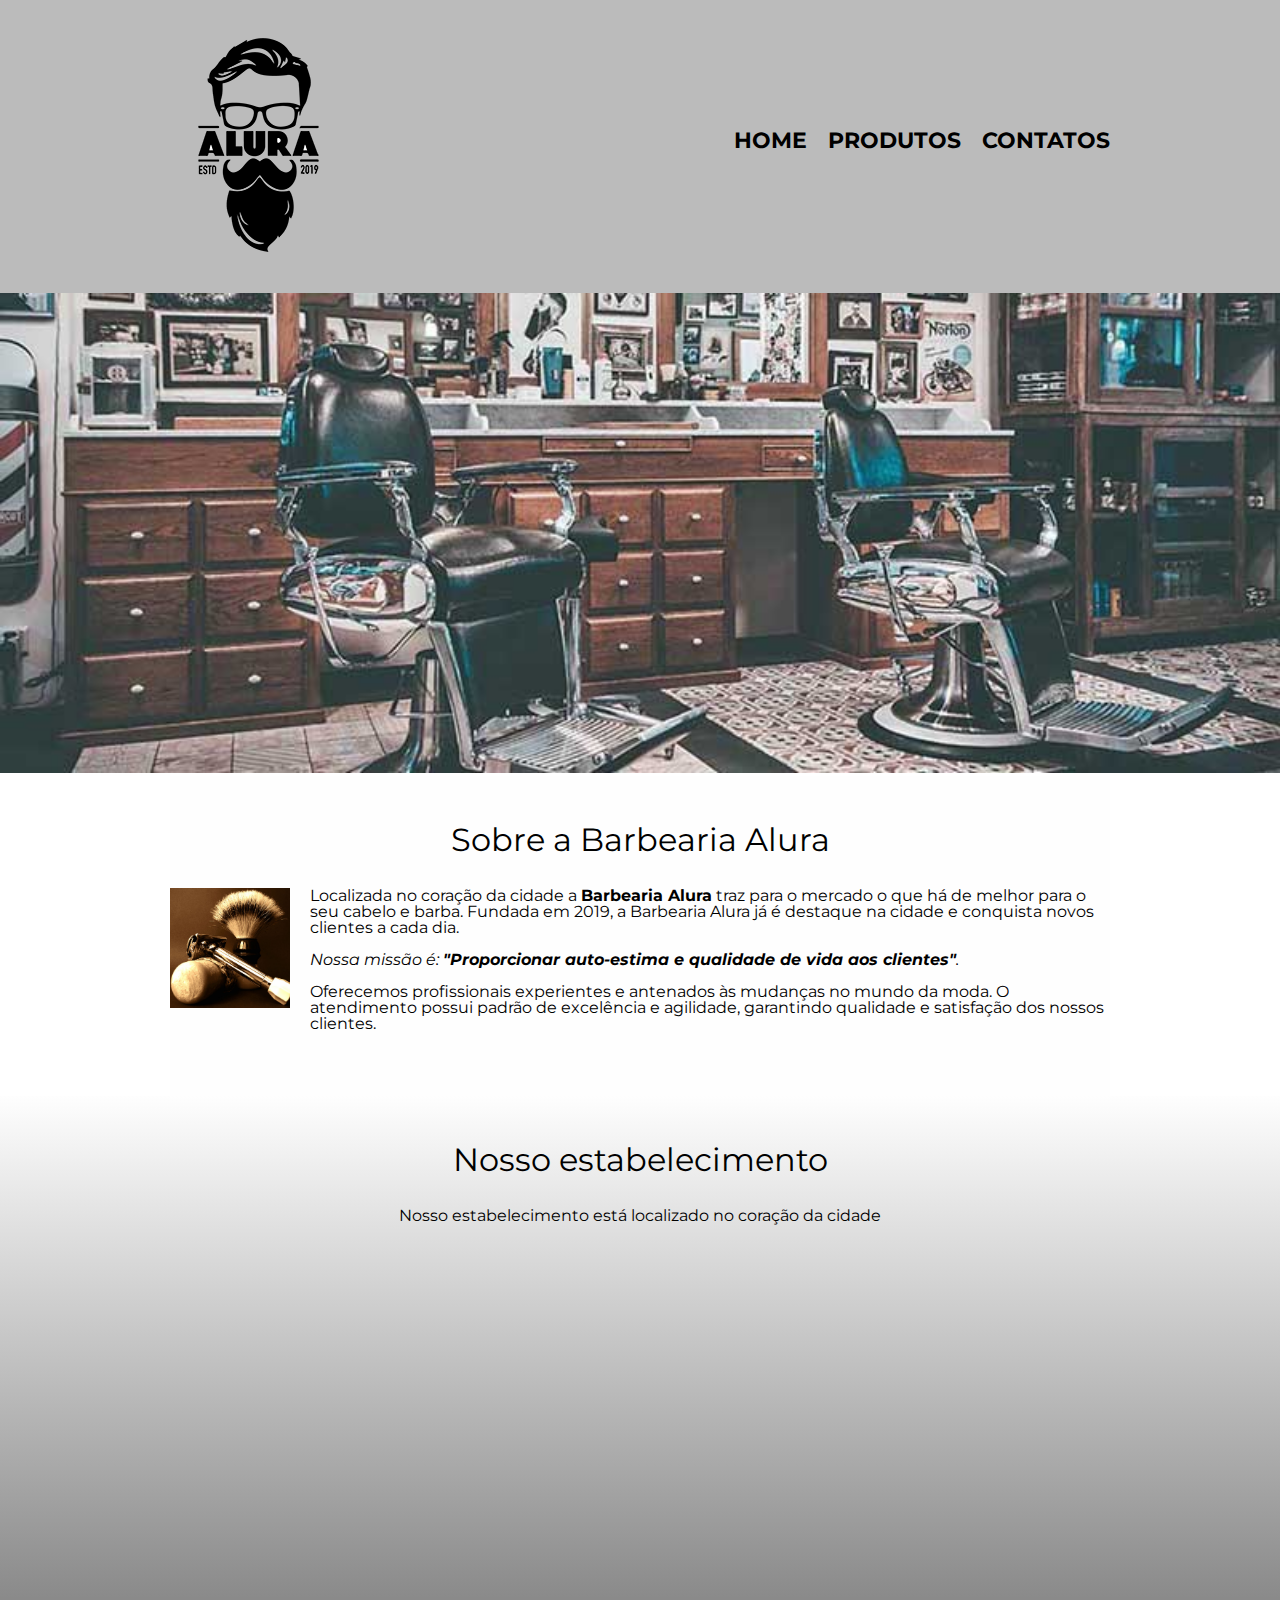
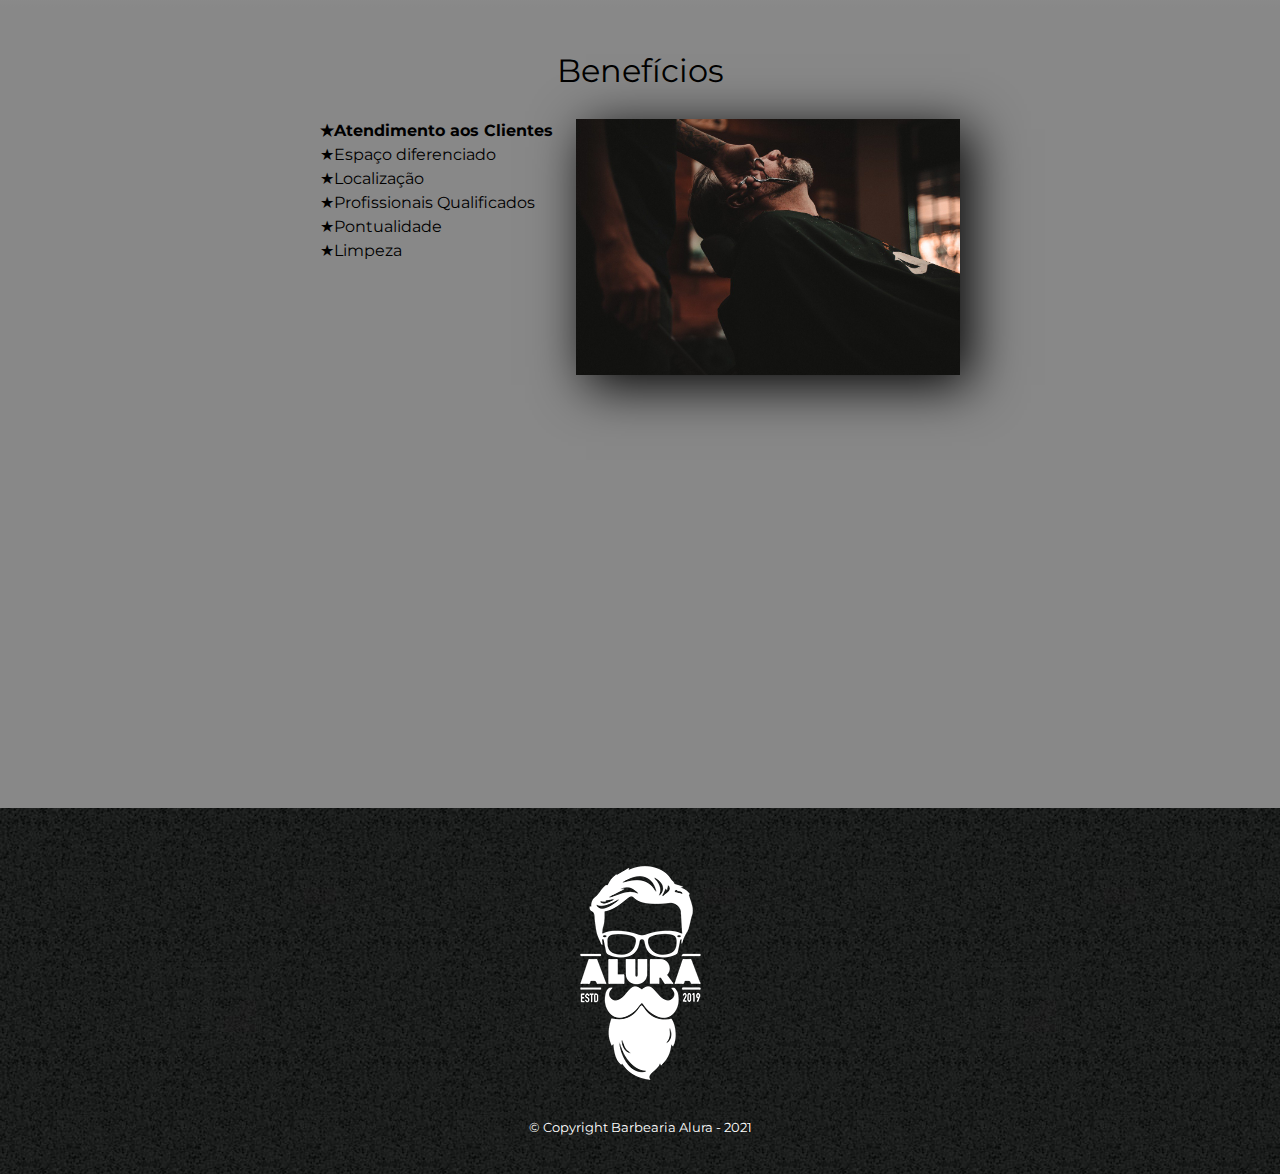
<file: HTML e CSS3 II/index.html>
<!DOCTYPE html>

<html lang = "pt-br">

	<head> 

		<meta charset = "UTF-8"> 
		<meta name="viewport" content="width=device-width">
		<title> Barbearia Alura </title>
		<link rel = "stylesheet" href = "reset.css">
		<link rel = "stylesheet" href = "style.css">
		<link rel="preconnect" href="https://fonts.gstatic.com">
		<link href="https://fonts.googleapis.com/css2?family=Montserrat&display=swap" rel="stylesheet">

	</head>

	<body>

		<header>

			<div class = "caixa">
				<h1> <img src = "logo.png"> </h1>
				<nav>					
					<ul>
						<li> <a href = "index.html"> Home </a> </li>
						<li> <a href = "produtos.html"> Produtos </a> </li>
						<li> <a href = "contato.html"> Contatos </a> </li>
					</ul>
				</nav>
			</div>

		</header>

		<img class = "foto" src = "foto.jpg">

		<main>

			<section class = "principal">				
				<h2 class = "tituloprincipal">Sobre a Barbearia Alura</h2>
				<img class="utensilios" src = "utensilios.jpg" alt="Utensilios de um barbeiro.">
				<p>Localizada no coração da cidade a <strong>Barbearia Alura</strong> traz para o mercado o que há de melhor para o seu cabelo e barba. Fundada em 2019, a Barbearia Alura já é destaque na cidade e conquista novos clientes a cada dia.</p>
				<p id = "missao"> <em> Nossa missão é: <strong>"Proporcionar auto-estima e qualidade de vida aos clientes"</strong>.</em></p>
				<p>Oferecemos profissionais experientes e antenados às mudanças no mundo da moda. O atendimento possui padrão de excelência e agilidade, garantindo qualidade e satisfação dos nossos clientes.</p>
			</section>

			<section class = "mapa">
				
				<h3 class="tituloprincipal">Nosso estabelecimento</h3>
				<p>Nosso estabelecimento está localizado no coração da cidade</p>
				<div class="mapaconteudo">
					<iframe src="https://www.google.com/maps/embed?pb=!1m18!1m12!1m3!1d4951.735594319345!2d-46.63512697005598!3d-23.58904510262375!2m3!1f0!2f0!3f0!3m2!1i1024!2i768!4f13.1!3m3!1m2!1s0x94ce5a2b2ed7f3a1%3A0xab35da2f5ca62674!2sCaelum%20-%20Escola%20de%20Tecnologia!5e0!3m2!1spt-BR!2sbr!4v1623531459430!5m2!1spt-BR!2sbr" width="100%" height="300" style="border:0;" allowfullscreen="" loading="lazy"></iframe>
				</div>


			</section>

			<section class = "beneficios">
				<h3 class = "tituloprincipal">Benefícios</h3>
				   <div class="conteudo-beneficios">
                    <ul class="lista-beneficios">
                        <li class="itens">Atendimento aos Clientes</li>
                        <li class="itens">Espaço diferenciado</li>
                        <li class="itens">Localização</li>
                        <li class="itens">Profissionais Qualificados</li>
                        <li class="itens">Pontualidade</li>
                        <li class="itens">Limpeza</li>
                    </ul><img src="beneficios.jpg" class="imagem-beneficios">
                </div>
				
				<div class="video">
					<iframe width="100%" height="315" src="https://www.youtube.com/embed/wcVVXUV0YUY" title="YouTube video player" frameborder="0" allow="accelerometer; autoplay; clipboard-write; encrypted-media; gyroscope; picture-in-picture" allowfullscreen></iframe>
				</div>

			</section>

		</main>

		<footer>

			<img src="logo-branco.png">
			<p class = "copyright"> &copy; Copyright Barbearia Alura - 2021 </p>

		</footer>

	</body>

</html>
</file>
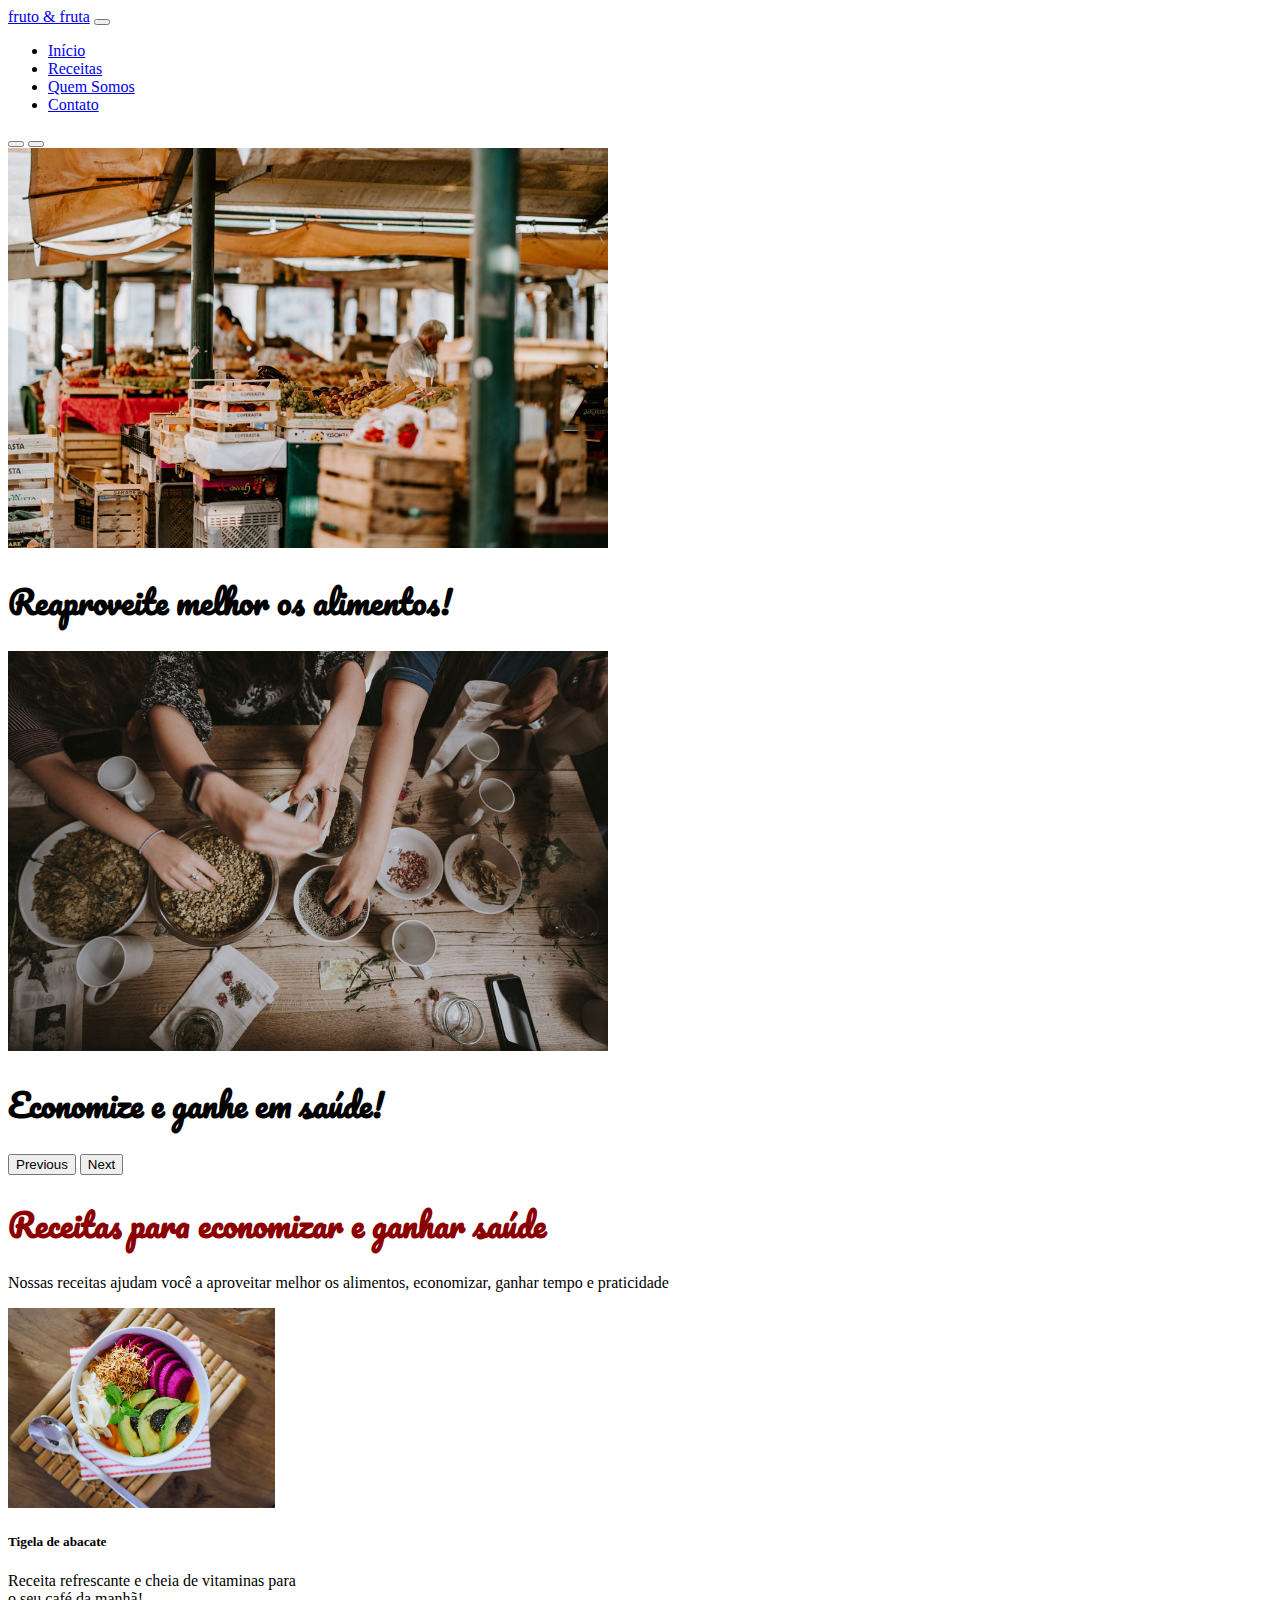
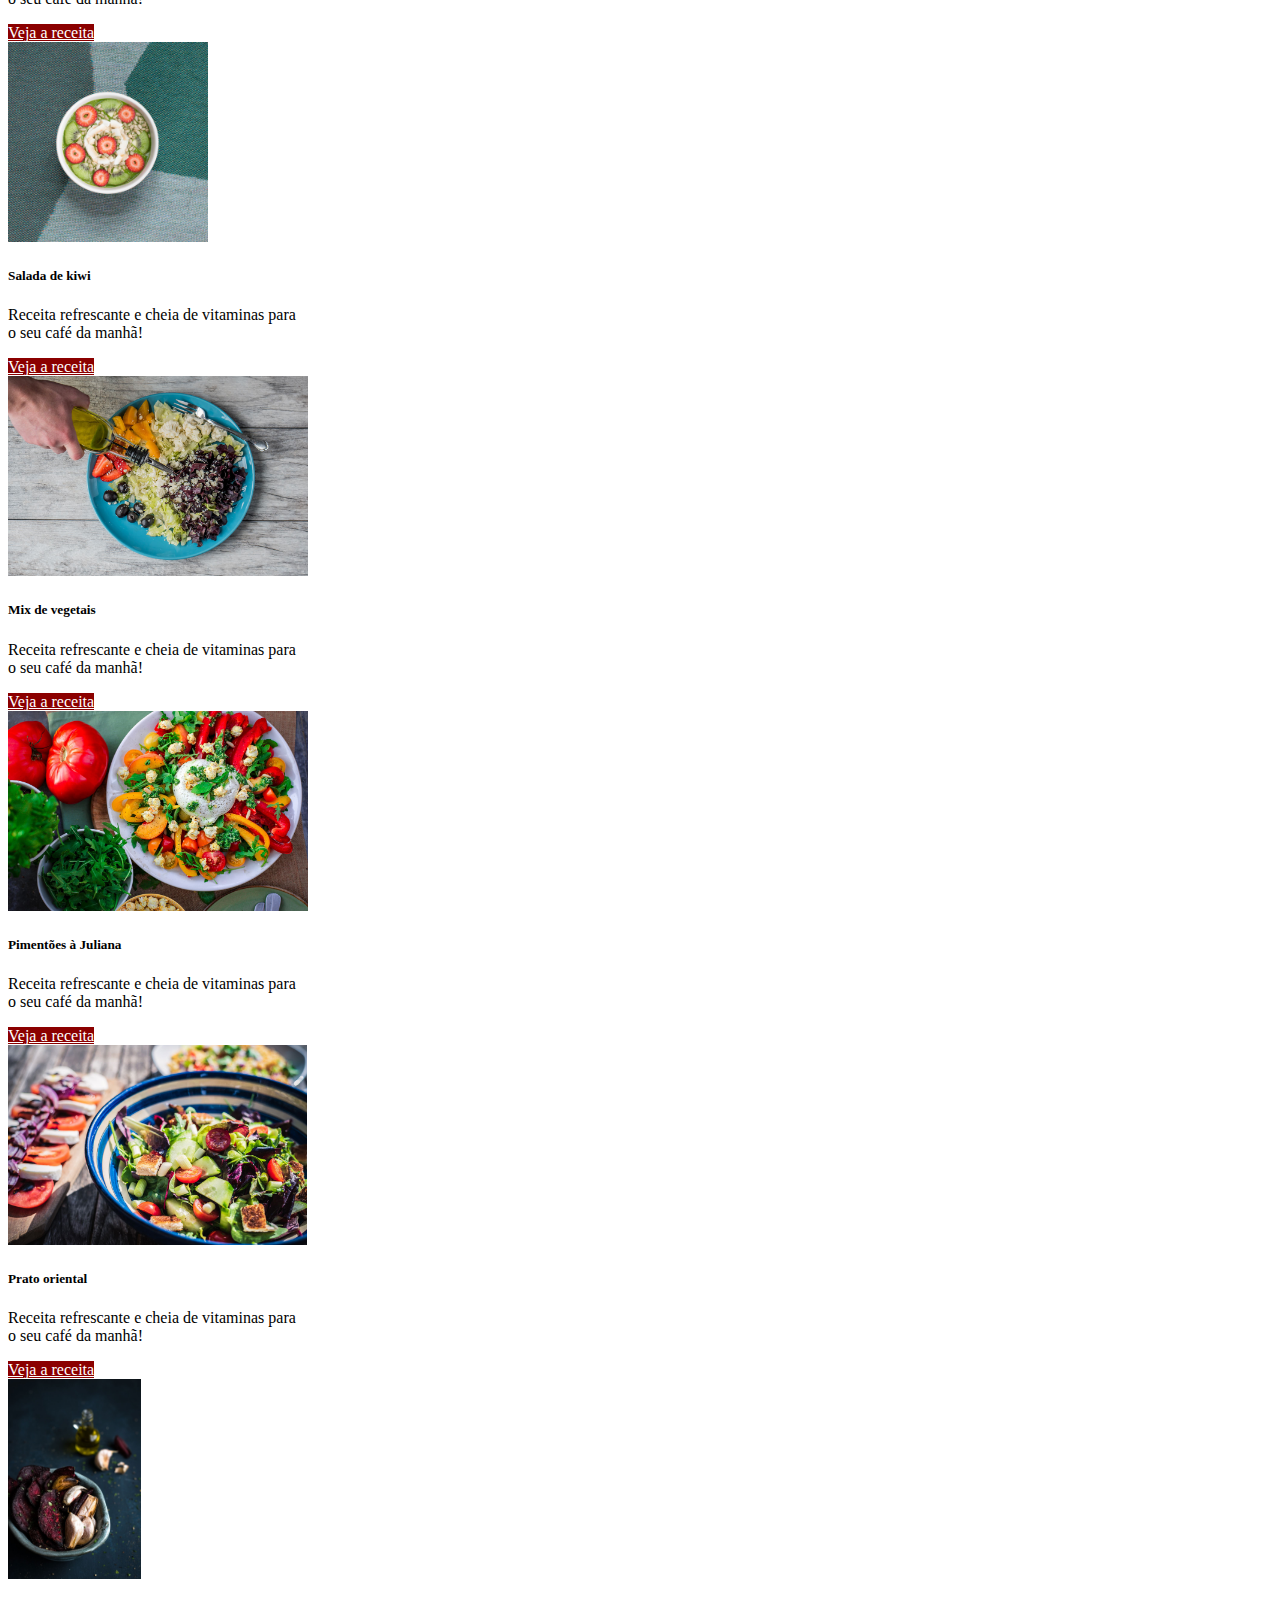
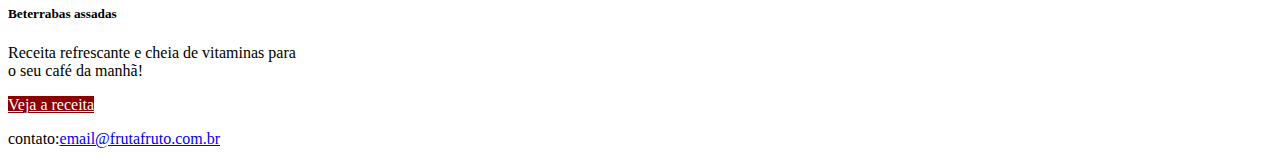
<file: BootStrap2/projeto-base/index.html>
<!DOCTYPE html>
  <html>

  <head>
    <meta charset="utf-8">
    <meta name="viewport" content="width=device-width, initial-scale=1">
    <title>fruta e fruto</title>
    <link href="https://fonts.googleapis.com/css2?family=Pacifico&display=swap" rel="stylesheet">
    <link rel="preconnect" href="https://fonts.googleapis.com">
    <link rel="preconnect" href="https://fonts.gstatic.com" crossorigin>
    <link href="https://cdn.jsdelivr.net/npm/bootstrap@5.0.2/dist/css/bootstrap.min.css" rel="stylesheet" integrity="sha384-EVSTQN3/azprG1Anm3QDgpJLIm9Nao0Yz1ztcQTwFspd3yD65VohhpuuCOmLASjC" crossorigin="anonymous">
    <link rel="stylesheet" type="text/css" href="src/style.css">
  </head>

  <body>

    <header>
      <nav class="navbar navbar-expand-lg navbar-light bg-light">
        <div class="container-fluid">
          <a class="navbar-brand" href="#">fruto & fruta</a>
          <button class="navbar-toggler" type="button" data-bs-toggle="collapse" data-bs-target="#navbarNavAltMarkup" aria-controls="navbarNavAltMarkup" aria-expanded="false" aria-label="Toggle navigation"><span class="navbar-toggler-icon"></span>
          </button>
          <div class="collapse navbar-collapse d-flex justify-content-end" id="navbarNavAltMarkup">
            <ul class="navbar-nav">
              <li><a class="nav-link active" aria-current="page" href="#">Início</a></li>
              <li><a class="nav-link" href="#">Receitas</a></li>
              <li><a class="nav-link" href="#">Quem Somos</a></li>
              <li><a class="nav-link" href="#">Contato</a></li>
            </ul>
          </div>
        </div>
      </nav>
    </header>

    <main>
      <section class="carrossel">
        <div id="carouselExampleCaptions" class="carousel slide" data-bs-interval="3000" data-bs-ride="carousel">
                <div class="carousel-indicators">
                  <button type="button" data-bs-target="#carouselExampleCaptions" data-bs-slide-to="0" class="active" aria-current="true" aria-label="Slide 1"></button>
                  <button type="button" data-bs-target="#carouselExampleCaptions" data-bs-slide-to="1" aria-label="Slide 2"></button>
                </div>
                <div class="carousel-inner">
                  <div class="carousel-item active">
                    <img src="src/img/carrossel-img1.jpg" class="d-block w-100 imagem-carrossel-um" alt="...">
                    <div class="carousel-caption d-none d-md-block h-50">
                      <h1 class="fonte-titulo display-2">Reaproveite melhor os alimentos!</h1>            
                    </div>
                  </div>
                  <div class="carousel-item">
                    <img src="src/img/carrossel-img2.jpg" class="d-block w-100 imagem-carrossel-dois" alt="...">
                    <div class="carousel-caption d-none d-md-block h-50">
                      <h1 class="fonte-titulo display-2">Economize e ganhe em saúde!</h1>
                    </div>
                  </div>        
                </div>
                <button class="carousel-control-prev" type="button" data-bs-target="#carouselExampleCaptions" data-bs-slide="prev">
                  <span class="carousel-control-prev-icon" aria-hidden="true"></span>
                  <span class="visually-hidden">Previous</span>
                </button>
                <button class="carousel-control-next" type="button" data-bs-target="#carouselExampleCaptions" data-bs-slide="next">
                  <span class="carousel-control-next-icon" aria-hidden="true"></span>
                  <span class="visually-hidden">Next</span>
                </button>
        </div>
        <h1 class="text-center fonte-titulo cor-especial pt-5">Receitas para economizar e ganhar saúde</h1>
        <p class="text-center text-secondary pb-5">Nossas receitas ajudam você a aproveitar melhor os alimentos, economizar, ganhar tempo e praticidade</p>
      </section>

      <section class="container-fluid bg-light" id="receitas">  
        <div class="row justify-content-md-center">
         <div class="card borda-cor-especial card-largura p-0 m-4 col-12 col-md-4 " style="width: 18rem;">
          <img src="src/img/receita-abacate.jpg" class="card-img-top card-posicao-imagem" alt="tigela com salada de abacate, vista superior">
          <div class="card-body">
            <h5 class="card-title">Tigela de abacate</h5>
            <p class="card-text">Receita refrescante e cheia de vitaminas para o seu café da manhã!</p>
            <a href="#" class="btn botao-cor-especial">Veja a receita</a>
          </div>
        </div>

          <div class="card borda-cor-especial card-largura p-0 m-4 col-12 col-md-4" style="width: 18rem;">
            <img src="src/img/receita-kiwi.jpg" class="card-img-top card-posicao-imagem" alt="tigela de mingau com kiwi, vista superior">
              <div class="card-body">
                <h5 class="card-title">Salada de kiwi</h5>
                <p class="card-text">Receita refrescante e cheia de vitaminas para o seu café da manhã!</p>
                <a href="#" class="btn botao-cor-especial">Veja a receita</a>
              </div>
            </div>

          <div class="card borda-cor-especial card-largura p-0 m-4 col-12 col-md-4" style="width: 18rem;">
            <img src="src/img/receita-mix.jpg" class="card-img-top card-posicao-imagem" alt="prato com mix de vegetais e mão de pessoa adicionando azeite, vista superior">
            <div class="card-body">
              <h5 class="card-title">Mix de vegetais</h5>
              <p class="card-text">Receita refrescante e cheia de vitaminas para o seu café da manhã!</p>
              <a href="#" class="btn botao-cor-especial">Veja a receita</a>
            </div>
          </div>

          <div class="card borda-cor-especial card-largura p-0 m-4 col-12 col-md-4" style="width: 18rem;">
            <img src="src/img/receita-pimentoes.jpg" class="card-img-top card-posicao-imagem" alt="prato de salada de pimentões com alguns ingredientes ao lado, vista superior">
            <div class="card-body">
              <h5 class="card-title">Pimentões à Juliana</h5>
              <p class="card-text">Receita refrescante e cheia de vitaminas para o seu café da manhã!</p>
              <a href="#" class="btn botao-cor-especial">Veja a receita</a>
            </div>
          </div>

          <div class="card borda-cor-especial card-largura p-0 m-4 col-12 col-md-4" style="width: 18rem;">
            <img src="src/img/receita-oriental.jpg" class="card-img-top card-posicao-imagem" alt="tigela com salada de vegetais estilo oriental, vista de cima">
            <div class="card-body">
              <h5 class="card-title">Prato oriental</h5>
              <p class="card-text">Receita refrescante e cheia de vitaminas para o seu café da manhã!</p>
              <a href="#" class="btn botao-cor-especial">Veja a receita</a>
            </div>
          </div>

          <div class="card borda-cor-especial card-largura p-0 m-4 col-12 col-md-4" style="width: 18rem;">
            <img src="src/img/receita-beterrabas.jpg" class="card-img-top card-posicao-imagem" alt="tigela com beterrabas e dentes de alho assados em primeiro plano, com ingredientes ao fundo">
            <div class="card-body">
             <h5 class="card-title">Beterrabas assadas</h5>
             <p class="card-text">Receita refrescante e cheia de vitaminas para o seu café da manhã!</p>
             <a href="#" class="btn botao-cor-especial">Veja a receita</a>
            </div>
          </div>
        </div>
      </section>
    </main>

    <p>contato:<a href="mailto:email@frutafruto.com.br">email@frutafruto.com.br</a></p>

    <script src="https://cdn.jsdelivr.net/npm/@popperjs/core@2.9.2/dist/umd/popper.min.js" integrity="sha384-IQsoLXl5PILFhosVNubq5LC7Qb9DXgDA9i+tQ8Zj3iwWAwPtgFTxbJ8NT4GN1R8p" crossorigin="anonymous"></script>
    <script src="https://cdn.jsdelivr.net/npm/bootstrap@5.0.2/dist/js/bootstrap.min.js" integrity="sha384-cVKIPhGWiC2Al4u+LWgxfKTRIcfu0JTxR+EQDz/bgldoEyl4H0zUF0QKbrJ0EcQF" crossorigin="anonymous"></script>
    <script src="https://cdn.jsdelivr.net/npm/bootstrap@5.0.2/dist/js/bootstrap.bundle.min.js" integrity="sha384-MrcW6ZMFYlzcLA8Nl+NtUVF0sA7MsXsP1UyJoMp4YLEuNSfAP+JcXn/tWtIaxVXM" crossorigin="anonymous"></script>
    <script src=""></script>

  </body>
  </html>
</file>
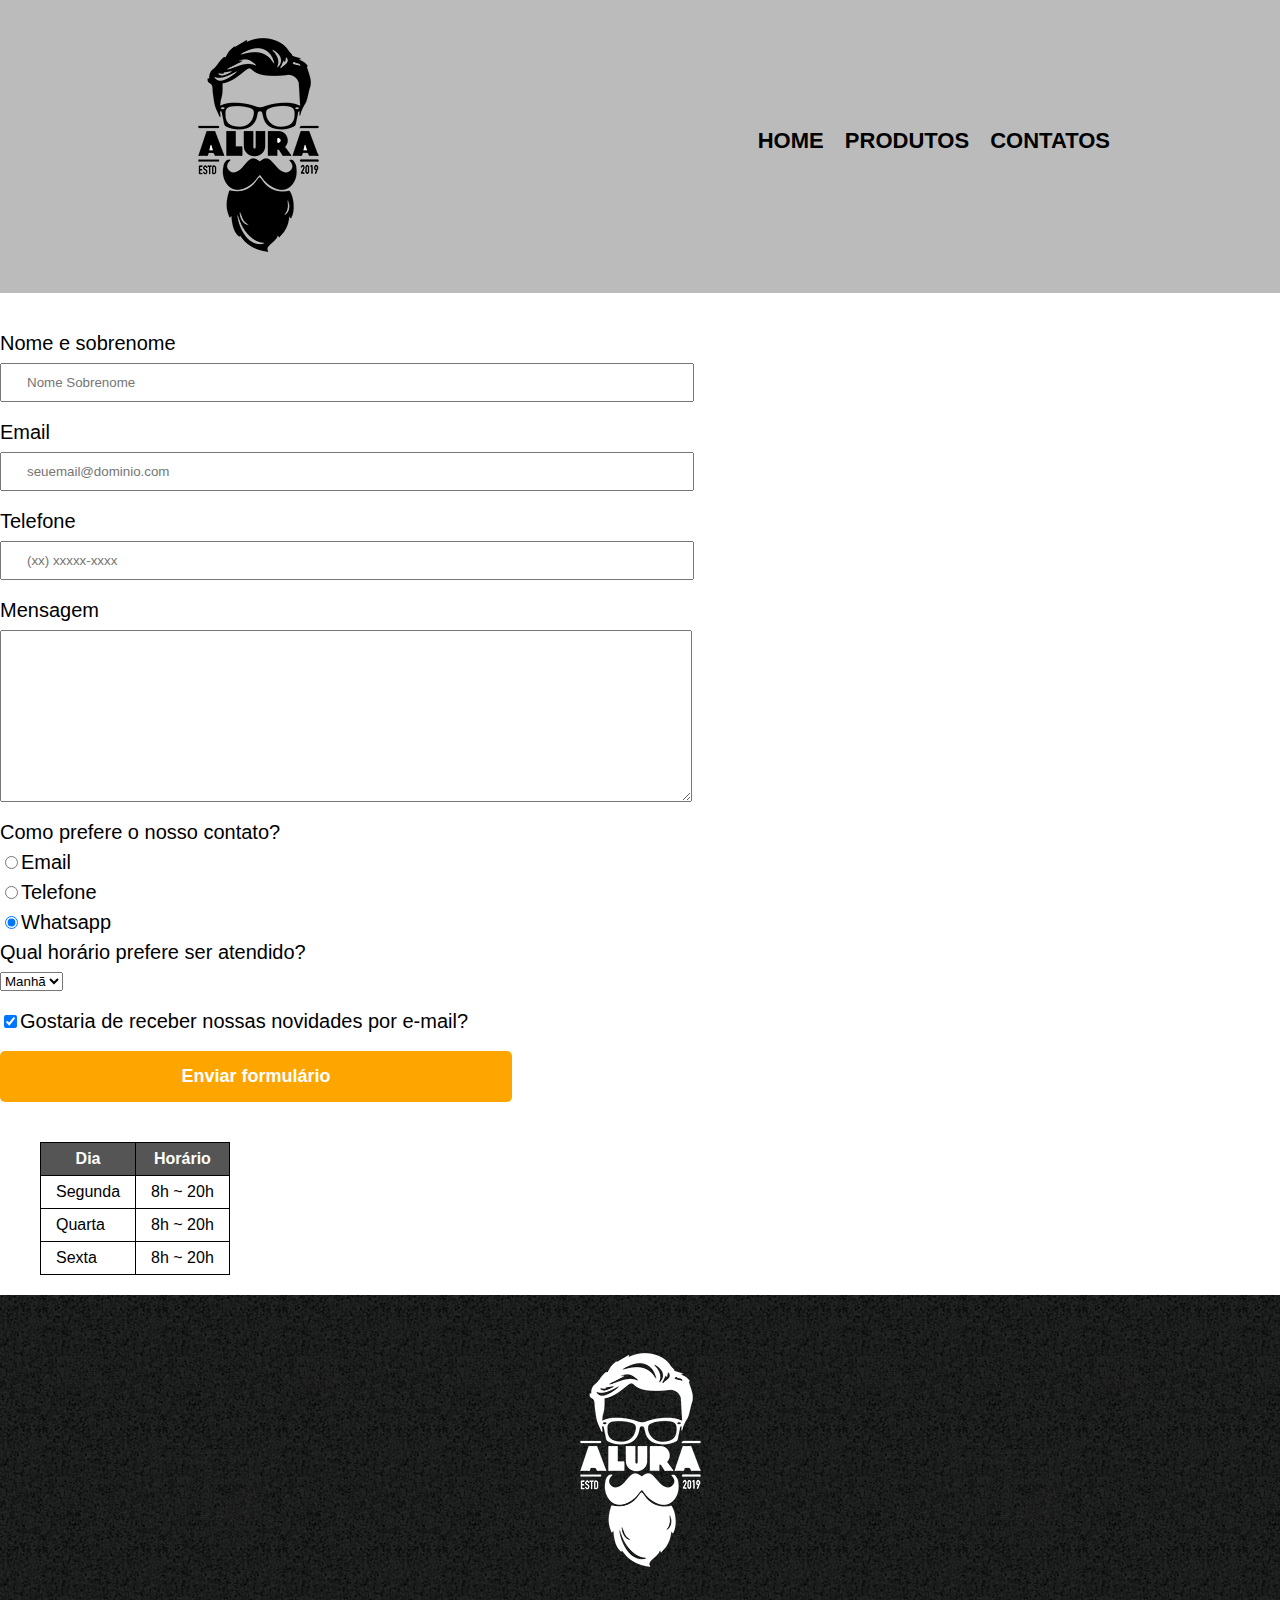
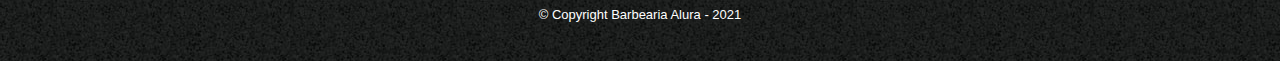
<file: HTML e CSS3 II/contato.html>
<!DOCTYPE html>

<html>

	<head>

		<meta charset="UTF-8">

		<title> Contato - Barbearia Alura </title>

		<link rel = "stylesheet" href = "reset.css">

		<link rel = "stylesheet" href = "style.css">

	</head>

	<body>

		<header>

			<div class = "caixa">

				<h1> <img src = "logo.png" alt="Logo da Barbearia Alura"> </h1>

				<nav>
					
					<ul>

						<li> <a href = "index.html"> Home </a> </li>
						<li> <a href = "produtos.html"> Produtos </a> </li>
						<li> <a href = "contato.html"> Contatos </a> </li>

					</ul>

				</nav>

			</div>

		</header>

		<main>
			
			<form>

				<label for ="nomesobrenome"> Nome e sobrenome </label>
				<input type="text" id="nomesobrenome" class = "inputpadrao" required placeholder="Nome Sobrenome">

				<label for ="email"> Email </label>
				<input type="email" id="email" class = "inputpadrao" required placeholder="seuemail@dominio.com">

				<label for ="telefone"> Telefone </label>
				<input type="tel" id="telefone" class = "inputpadrao" required placeholder="(xx) xxxxx-xxxx">

				<label for = "mensagem">Mensagem</label>
				<textarea cols = "70" rows = "10" id="mensagem" class = "inputpadrao" required></textarea>

				<fieldset>

					<legend> Como prefere o nosso contato? </legend>

					<label for = "radio-email"><input type="radio" name="contato" value="Email" id="radio-email">Email</label>


					<label for = "radio-telefone"><input type="radio" name="contato" value="Telefone" id="radio-telefone">Telefone</label>
					

					<label for = "radio-wpp"><input type="radio" name="contato" value="Whatsapp" id="radio-wpp" checked>Whatsapp</label>
					
				</fieldset>

				<fieldset>

					<legend>Qual horário prefere ser atendido?</legend>

					<select>

						<option>Manhã</option>
						<option>Tarde</option>
						<option>Noite</option>

					</select>

				</fieldset>

				<label class = "checkbox"><input type = "checkbox" checked>Gostaria de receber nossas novidades por e-mail?</label>

				<input type="submit" value = "Enviar formulário" class="enviar">

			</form>

			<table>

				<thead>

					<tr>

					<th>Dia</th>
					<th>Horário</th>

					</tr>

				</thead>
				
				<tbody>

					<tr>

						<td>Segunda</td>
						<td>8h ~ 20h</td>

					</tr>
					
					<tr>

						<td>Quarta</td>
						<td>8h ~ 20h</td>

					</tr>
					<tr>

						<td>Sexta</td>
						<td>8h ~ 20h</td>
						
					</tr>

				</tbody>

			</table>

		</main>

		<footer>

			<img src="logo-branco.png" alt="Logo da Barbearia Alura">
			<p class = "copyright"> &copy; Copyright Barbearia Alura - 2021 </p>

		</footer>


	</body>

</html>
</file>
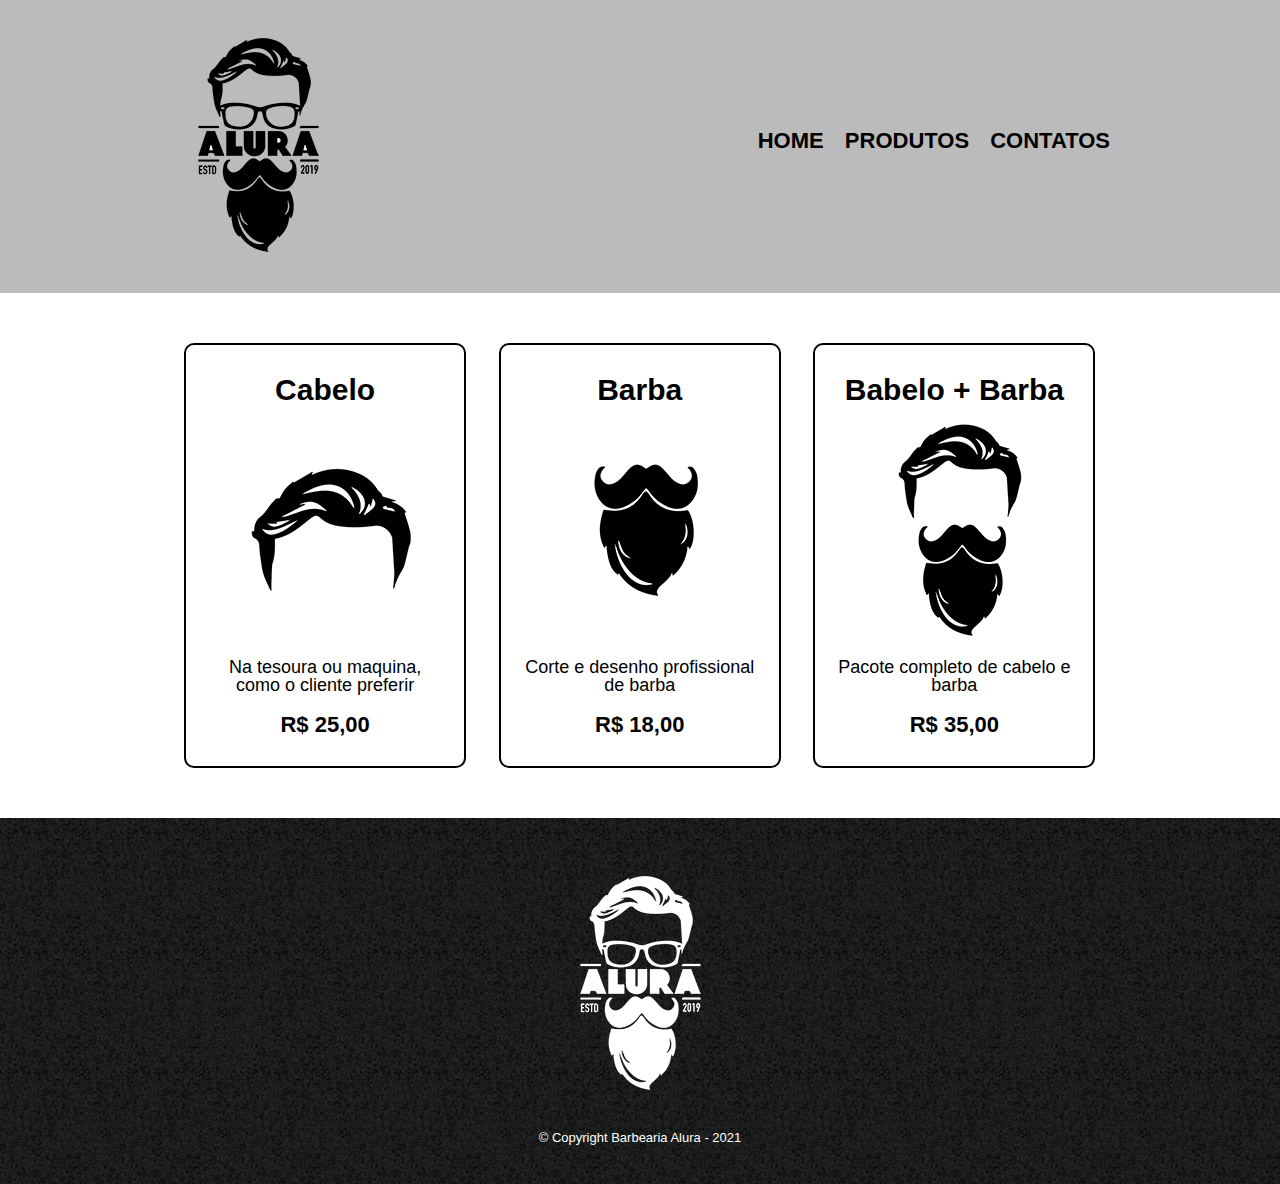
<file: HTML e CSS3 II/produtos.html>
<!DOCTYPE html>

<html>

	<head>

		<meta charset="UTF-8">

		<title> Produtos - Barbearia Alura </title>

		<link rel = "stylesheet" href = "reset.css">

		<link rel = "stylesheet" href = "style.css">

	</head>

	<body>

		<header>

			<div class = "caixa">

				<h1> <img src = "logo.png"> </h1>

				<nav>
					
					<ul>

						<li> <a href = "index.html"> Home </a> </li>
						<li> <a href = "produtos.html"> Produtos </a> </li>
						<li> <a href = "contato.html"> Contatos </a> </li>

					</ul>

				</nav>

			</div>

		</header>

		<main>

			<ul class = "produtos">
				<li> 

					<h2> Cabelo </h2> 
					<img src = "cabelo.jpg">
					<p class = "produto-descricao"> Na tesoura ou maquina, como o cliente preferir</p>
					<p class = "produto-preco"> R$ 25,00 </p>

				</li>

				<li> 

					<h2> Barba </h2> 
					<img src = "barba.jpg">
					<p class = "produto-descricao"> Corte e desenho profissional de barba </p>
					<p class = "produto-preco"> R$ 18,00 </p>

				</li>

				<li> 

					<h2> Babelo + Barba </h2> 
					<img src = "cabelo+barba.jpg">
					<p class = "produto-descricao"> Pacote completo de cabelo e barba </p>
					<p class = "produto-preco"> R$ 35,00 </p>

				</li>

			</ul>

		</main>

		<footer>

			<img src="logo-branco.png">
			<p class = "copyright"> &copy; Copyright Barbearia Alura - 2021 </p>

		</footer>


	</body>

</html>
</file>
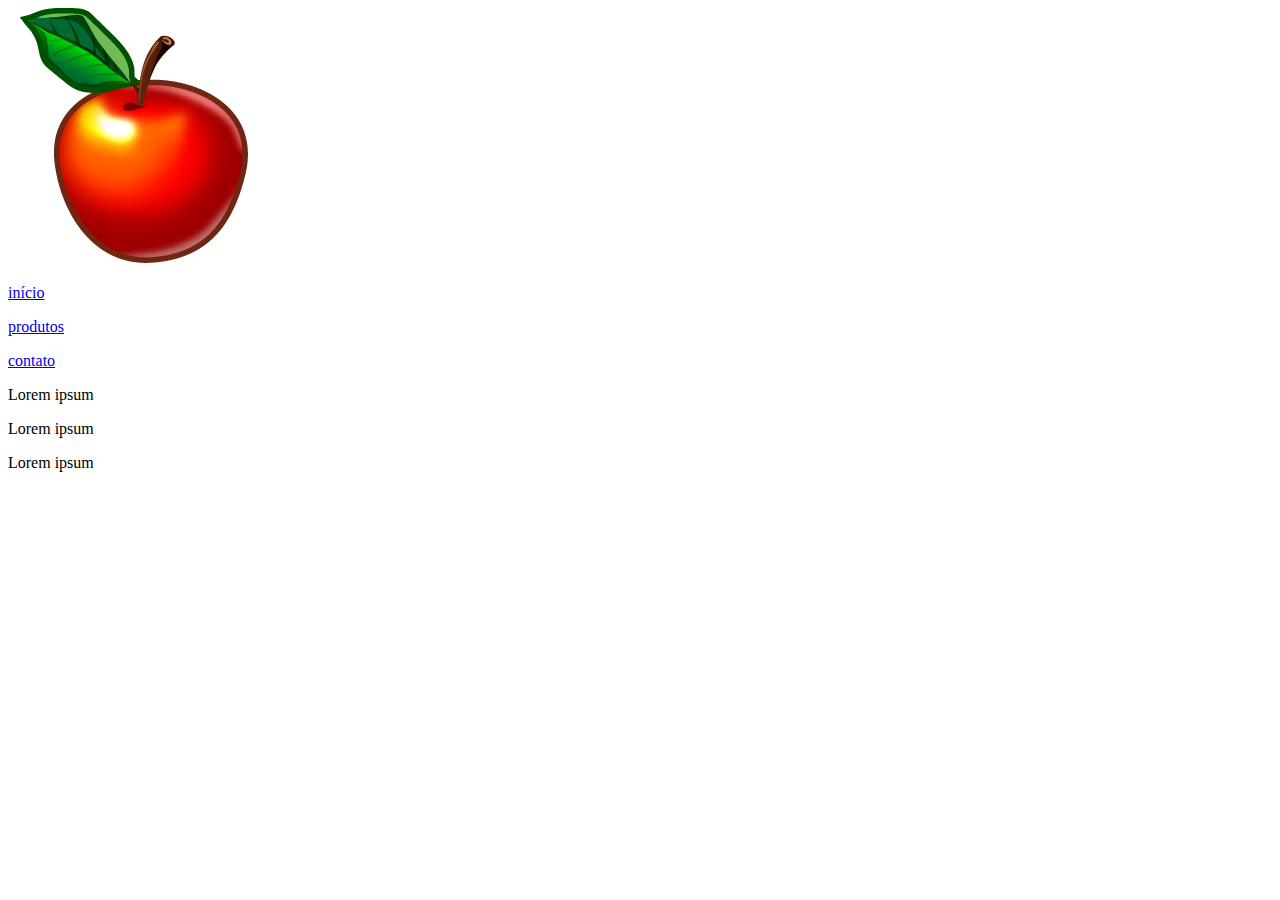
<file: BootStrap2/projeto-base/src/semantica-html/html-divs.html>
<!DOCTYPE html>
<html>
<head>
  <meta charset="utf-8">
  <title>meu site</title>
</head>
<body>

  <div class="principal">
    <div class="imagem">
      <img src="apple.png">
    </div>
    <div class="menu">
      <p><a href="#">início</a></p>
      <p><a href="#">produtos</a></p>
      <p><a href="#">contato</a></p>
    </div>
    <div class="textos">
      <div class="texto-um">
        <p>Lorem ipsum</p>
      </div>
      <div class="texto-dois">
        <p>Lorem ipsum</p>
      </div>
      <div class="texto-tres">
        <p>Lorem ipsum</p>
      </div>    
    </div>
  </div>

</body>
</html>
</file>
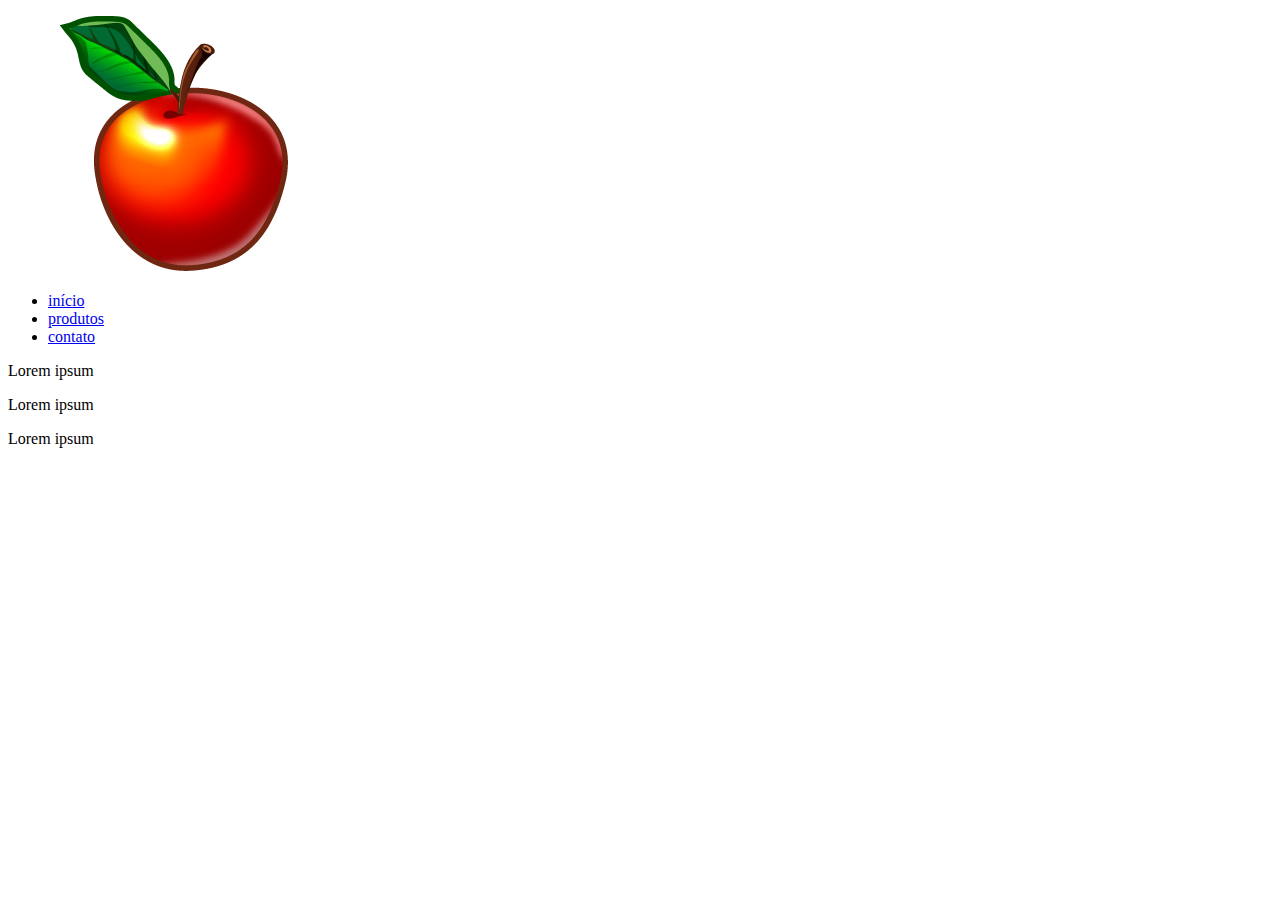
<file: BootStrap2/projeto-base/src/semantica-html/html-semantico.html>
<!DOCTYPE html>
<html>
<head>
  <meta charset="utf-8">
  <title>Meu site</title>
</head>
<body>

  <main class="principal">
    <section>
      <figure class="imagem">
        <img src="apple.png" alt="desenho de uma maçã">
      </figure>
      <nav class="menu">
        <ul>
          <li><a href="#">início</a></li>
          <li><a href="#">produtos</a></li>
          <li><a href="#">contato</a></li>
        </ul>
      </nav>
    </section>
    <section class="textos">
      <article class="texto-um">
        <p>Lorem ipsum</p>
      </article>
      <article class="texto-dois">
        <p>Lorem ipsum</p>
      </article>
      <article class="texto-tres">
        <p>Lorem ipsum</p>
      </article>    
    </section>
  </main>

</body>
</html>
</file>
<file: HTML e CSS3 II/style.css>
body{
	font-family: 'Montserrat', sans-serif;
}

header{
	background:#BBBBBB;
	padding: 20px 0;
}

.caixa{
	position: relative;
	width: 940px;
	margin: 0 auto;
}

nav{
	position:absolute;
	top:110px;
	right:0;
}

 nav li{
 	display: inline;
 	margin: 0 0 0 15px;
 }

nav a{
	text-transform: uppercase;
	color: #000000;
	font-weight: bold;
	font-size: 22px;
	text-decoration: none;
}

nav a:hover {
	color: #C78C19;
	text-decoration: underline;
}

.produtos{
	width: 940px;
	margin: 0 auto;
	padding: 50px 0;
}

.produtos li{
	display:inline-block;
	text-align: center;
	width: 30%;
	vertical-align: top;
	margin: 0 1.5%;
	padding: 30px 20px;
	box-sizing: border-box;
	border: 2px solid #000000;
	border-radius: 10px;
}

.produtos li:hover{
	border-color: #C78C19;
}

.produtos li:hover h2{
	font-size: 34px;
}

.produtos li:active{
	border-color: #088C19;
}

.produtos h2{
	font-size: 30px;
	font-weight: bold;
}

.produto-descricao{
	font-size: 18px;	
}

.produto-preco{
	font-size: 22px;
	font-weight: bold;
	margin-top: 20px;
}

footer {
	text-align: center;
	background: url("bg.jpg");
	padding: 40px 0;
}

.copyright{
	color:#FFFFFF;
	font-size:13px;
	margin-top:20px;	
}

main{
	
}

form{
	margin:40px 0;
}

form label, form legend{
	display:block;
	font-size:20px;
	margin:0 0 10px;
}

.inputpadrao{
	display: block;
	margin:0 0 20px;
	padding: 10px 25px;
	width: 50%;	
}

.checkbox{
	margin: 20px 0;
}

.enviar{
	width: 40%;
	padding: 15px 0;
	background: orange;
	color: white;
	font-weight: bold;
	font-size: 18px;
	border: none;
	border-radius: 5px;
}

.enviar:hover{
	background: darkorange;
	transition: 1s all;
	cursor:pointer;
	transform: scale(1.2);
}

table{
	margin: 20px 40px;
}

thead{
	background: #555555;
	color: white;
	font-weight: bold;
}

td, th{
	border: 1px solid #000000;
	padding:8px 15px;
}

/* css da página inicial */

.foto{
	width: 100%;
}

.tituloprincipal{
	text-align: center;
	font-size: 2em;
	margin: 0 0 1em;
	clear:left;
}

.principal{
	padding: 3em 0;
	background: #FEFEFE;
	width:940px;
	margin:0 auto;
}

.principal p {
	margin: 0 0 1em;
}

.principal strong{
	font-weight: bold;
}

.principal em{
	font-style: italic;
}

.utensilios{
	width: 120px;
	float:left;
	margin:0 20px 20px 0; 
}

.mapa{
	padding: 3em 0;
	background: linear-gradient(#FEFEFE, #888888);
}

.mapaconteudo{
	width:940px;
	margin:0 auto;
}

.mapa p {
margin: 0 0 2em;
text-align: center;
}

.beneficios{
	padding: 3em 0;
	background: #888888;
}

.conteudo-beneficios{
	width: 640px;
	margin: 0 auto;
}

.lista-beneficios{
	width: 40%;
	display: inline-block;
	vertical-align: top;
}

.itens{
	line-height:1.5;
}

.itens:first-child
{
	font-weight: bold;
}

.itens:before{
	content: "★";
}

.imagem-beneficios{
	width:60%;
	opacity: 1;
	transition: 400ms;
	box-shadow: 10px 10px 50px #000000;

}

.imagem-beneficios:hover{
	opacity: 0.3;
}

.video {
	width: 560px;
	margin: 2em auto;
}

@media screen and (max-width: 480px){
	.caixa, .principal, .conteudo-beneficios, .mapaconteudo, .video {
		width: auto;
	}

	h1{
		text-align: center;
	}

	nav{
		position: static;
	}

	.lista-beneficios, .imagem-beneficios {
		width: 100%;
	}
}
</file>
<file: BootStrap2/projeto-base/src/style.css>
.imagem-carrossel-um{
	object-position: 0 80%;
	object-fit: cover;
	height: 400px;
}

.imagem-carrossel-dois{
	object-fit: cover;
	height: 400px;
}

 .fonte-titulo{
 	font-family: 'Pacifico', cursive;
 	}

 .cor-especial{
 	color: darkred;
 }

 .botao-cor-especial{
 	background-color: darkred;
 	color: white;
 }

 .borda-cor-especial{
 	border-color: darkred;
 }

 .card-posicao-imagem{
 	object-fit: cover;
	height: 200px;
 }
</file>
